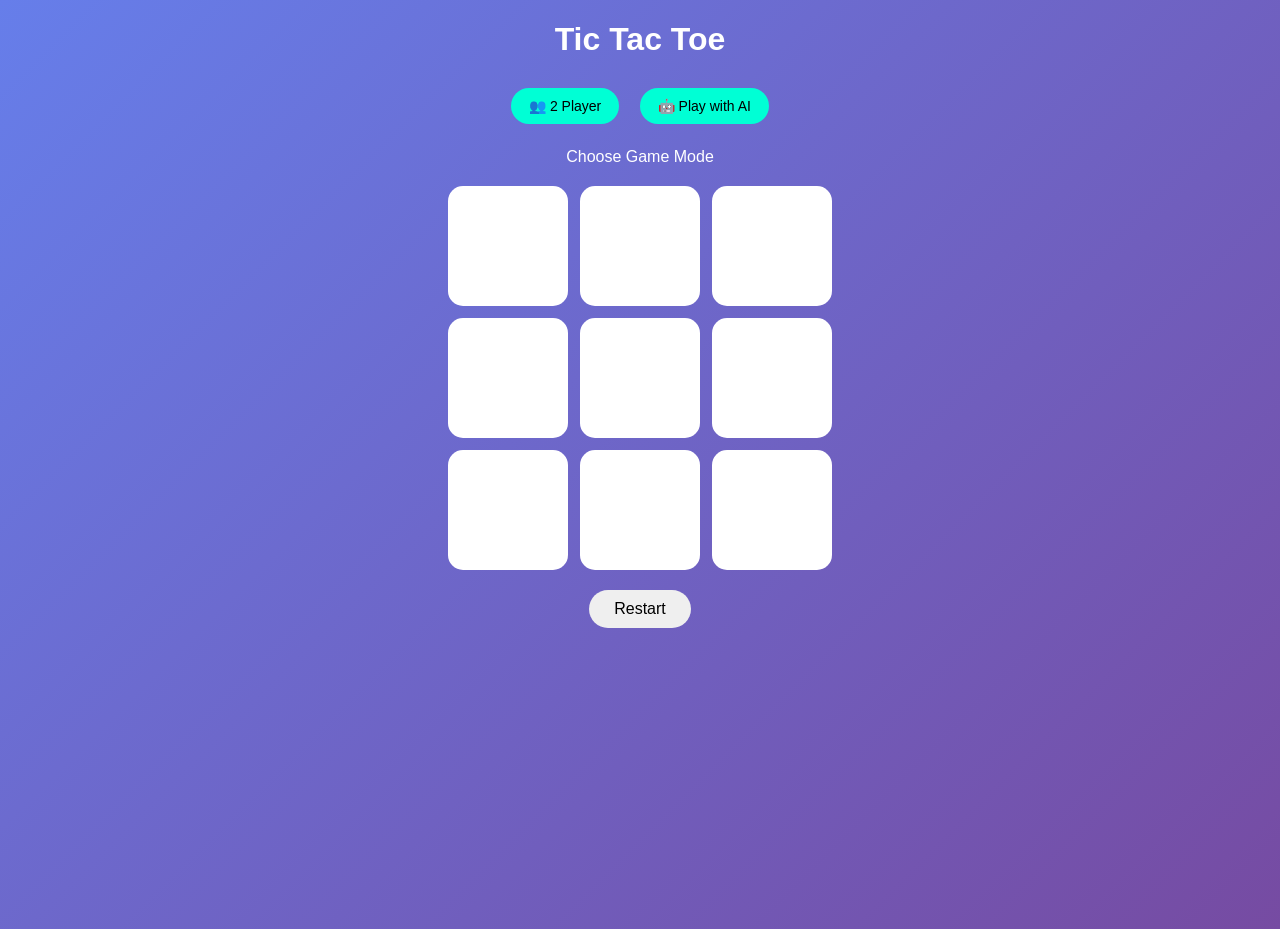
<file: index.html>
<!DOCTYPE html>
<html lang="en">
<head>
<meta charset="UTF-8">
<meta name="viewport" content="width=device-width, initial-scale=1.0">
<title>Tic Tac Toe</title>
<link rel="stylesheet" href="style.css">
</head>
<body>

<h1>Tic Tac Toe</h1>

<div class="modes">
  <button onclick="setMode('pvp')">👥 2 Player</button>
  <button onclick="setMode('ai')">🤖 Play with AI</button>
</div>

<p id="status">Choose Game Mode</p>

<div class="board">
  <div class="cell" onclick="move(0)"></div>
  <div class="cell" onclick="move(1)"></div>
  <div class="cell" onclick="move(2)"></div>
  <div class="cell" onclick="move(3)"></div>
  <div class="cell" onclick="move(4)"></div>
  <div class="cell" onclick="move(5)"></div>
  <div class="cell" onclick="move(6)"></div>
  <div class="cell" onclick="move(7)"></div>
  <div class="cell" onclick="move(8)"></div>
</div>

<button onclick="reset()">Restart</button>

<audio id="clickSound" src="audio/click.mp3"></audio>
<audio id="winSound" src="audio/win.mp3"></audio>
<audio id="loseSound" src="audio/lost.mp3"></audio>
<audio id="drawSound" src="audio/draw.mp3"></audio>

<script src="script.js"></script>
</body>
</html>
</file>
<file: style.css>
body {
  font-family: Arial, sans-serif;
  text-align: center;
  background: linear-gradient(135deg, #667eea, #764ba2);
  color: white;
  min-height: 100vh;
}

.modes button {
  margin: 8px;
  padding: 10px 18px;
  border: none;
  border-radius: 20px;
  cursor: pointer;
  font-size: 14px;
  background: #00ffd5;
}

.board {
  display: grid;
  grid-template-columns: repeat(3, minmax(90px, 120px));
  gap: 12px;
  justify-content: center;
  margin: 20px auto;
}

.cell {
  aspect-ratio: 1;
  background: white;
  color: #333;
  font-size: 3rem;
  border-radius: 15px;
  display: flex;
  align-items: center;
  justify-content: center;
  cursor: pointer;
  transition: 0.2s;
}

.cell:hover {
  transform: scale(1.05);
  background: #e3e3ff;
}

button {
  padding: 10px 25px;
  font-size: 16px;
  border-radius: 25px;
  border: none;
  cursor: pointer;
}

@media (max-width: 600px) {
  .cell { font-size: 2.2rem; }
}
</file>
<file: frontend/style.css>
body {
  font-family: Arial, sans-serif;
  text-align: center;
  background: linear-gradient(135deg, #667eea, #764ba2);
  color: white;
  min-height: 100vh;
}

.modes button {
  margin: 8px;
  padding: 10px 18px;
  border: none;
  border-radius: 20px;
  cursor: pointer;
  font-size: 14px;
  background: #00ffd5;
}

.board {
  display: grid;
  grid-template-columns: repeat(3, minmax(90px, 120px));
  gap: 12px;
  justify-content: center;
  margin: 20px auto;
}

.cell {
  aspect-ratio: 1;
  background: white;
  color: #333;
  font-size: 3rem;
  border-radius: 15px;
  display: flex;
  align-items: center;
  justify-content: center;
  cursor: pointer;
  transition: 0.2s;
}

.cell:hover {
  transform: scale(1.05);
  background: #e3e3ff;
}

button {
  padding: 10px 25px;
  font-size: 16px;
  border-radius: 25px;
  border: none;
  cursor: pointer;
}

@media (max-width: 600px) {
  .cell { font-size: 2.2rem; }
}
</file>
